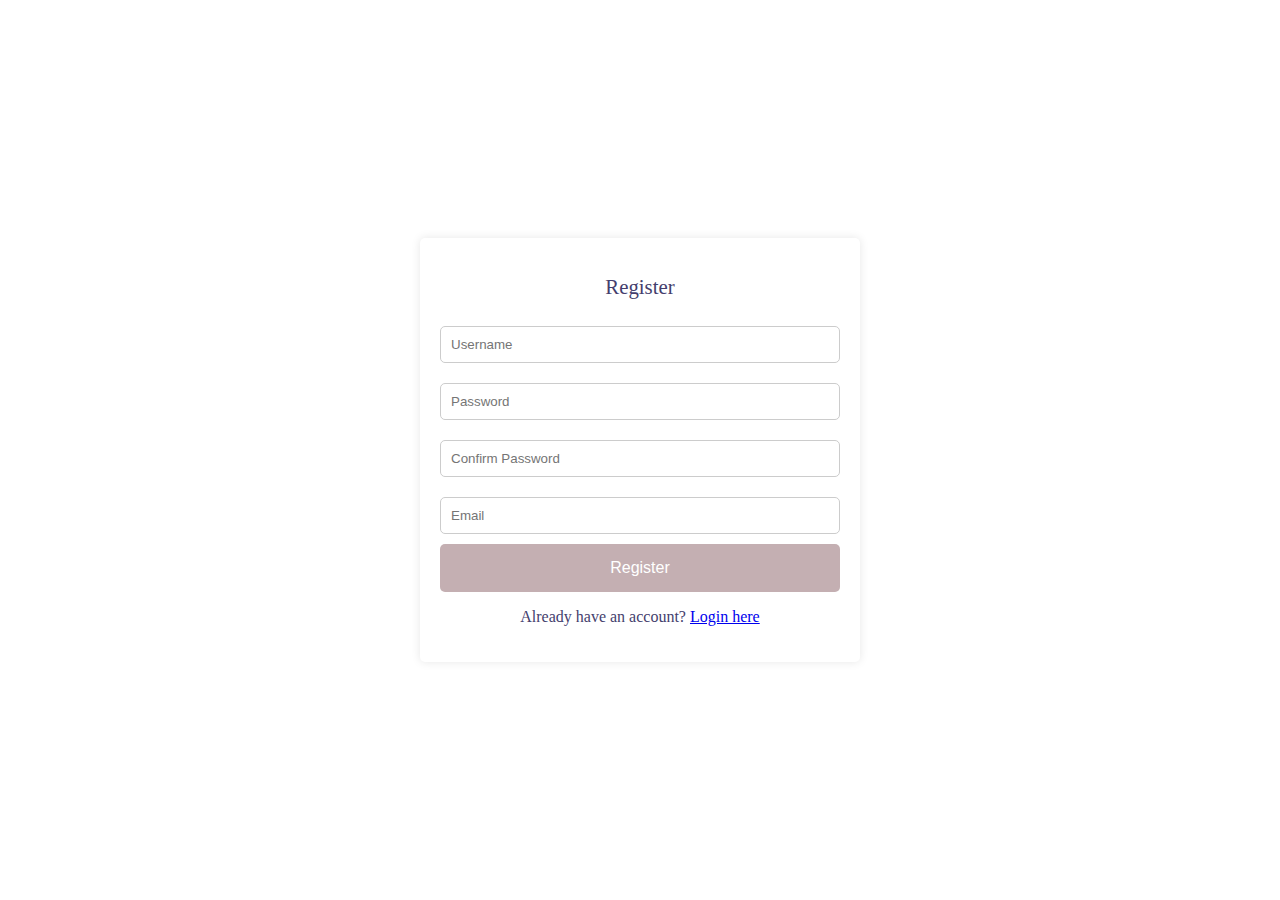
<file: registration.html>
<!DOCTYPE html>
<html lang="en">
<head>
<meta charset="UTF-8">
<meta name="viewport" content="width=device-width, initial-scale=1.0">
<link rel="shortcut icon" type="image/x-icon" href="https://scontent.fmnl3-3.fna.fbcdn.net/v/t1.15752-9/423541942_3710732649159335_2522965250655212257_n.png?_nc_cat=111&ccb=1-7&_nc_sid=5f2048&_nc_eui2=AeFJNEp45_r_yWRvPUT8xgZ11Y30OfuUNXTVjfQ5-5Q1dCBlcLt6CJHt50ZPTDfs4fgR5O3fWxt5FLtpT8y-z7c-&_nc_ohc=-gq3tzol8XwAX_tGHrA&_nc_ht=scontent.fmnl3-3.fna&oh=03_AdQqKiiCjPkzt_SokXKKxCvTOW34q6KAYQ0X4Edi_SbxBw&oe=661257D5" />
<title>Registration</title>
<style>
    body {
        font-family: Arial, sans-serif;
        background-image: url('https://scontent-hkg1-1.xx.fbcdn.net/v/t1.15752-9/429457685_1554121972096261_5784028276425931991_n.jpg?_nc_cat=105&ccb=1-7&_nc_sid=5f2048&_nc_eui2=AeE9PlyoE3fbsGBKgklkgi1JNlFeSqs8I9g2UV5Kqzwj2I-FWgAdS4iHBsGGjCYIIsQur5p0GbNBVuRkLQqBFThn&_nc_ohc=QiOSrfcXZPsAX8pK02O&_nc_ht=scontent-hkg1-1.xx&oh=03_AdRt94rnfKnkEvykY4qM5R294bHBvbSZckKq1Lo3jaPnTg&oe=6631988D');
            background-size: cover;
            background-position: center;
            background-repeat: no-repeat;
            height: 100vh;
            margin: 0;
            display: flex;
            justify-content: center;
            align-items: center;
    }
    .container {
        max-width: 400px;
        margin: 50px auto;
        padding: 20px;
        background: #fff;
        border-radius: 5px;
        box-shadow: 0 0 10px rgba(0, 0, 0, 0.1);
    }
    h2 {
        text-align: center;
    }
    input[type="text"], input[type="password"] {
        width: 100%;
        padding: 10px;
        margin: 10px 0;
        border: 1px solid #ccc;
        border-radius: 5px;
        box-sizing: border-box;
    }
    input[type="submit"] {
        width: 100%;
        padding: 15px;
        background-color: #C4AFB2;
        color: #fff;
        border: none;
        border-radius: 5px;
        cursor: pointer;
    }
    input[type="submit"]:hover {
        background-color: #0056b3;
    }
</style>
</head>
<body>
<div class="container">
    <h2 style="font-family: verdana; font-size: 130%; font-weight: normal; color: #443E6D; text-align: center;">Register</h2>
    <form action="#" method="post" id="registerForm" style="font-family: verdana; font-size: 200%; font-weight: normal; color: #443E6D; text-align: center;" >
        <input type="text" name="username" placeholder="Username" required>
        <input type="password" name="password" placeholder="Password" required>
        <input type="password" name="confirm_password" placeholder="Confirm Password" required>
        <input type="text" name="email" placeholder="Email" required>
        <input type="submit" value="Register" style="font-size: 50%;">
    </form>
    <p style="font-family: verdana; font-size: 100%; font-weight: normal; color: #443E6D; text-align: center;">Already have an account? <a href="login.html">Login here</a></p>
</div>
</body>
</html>
</file>
